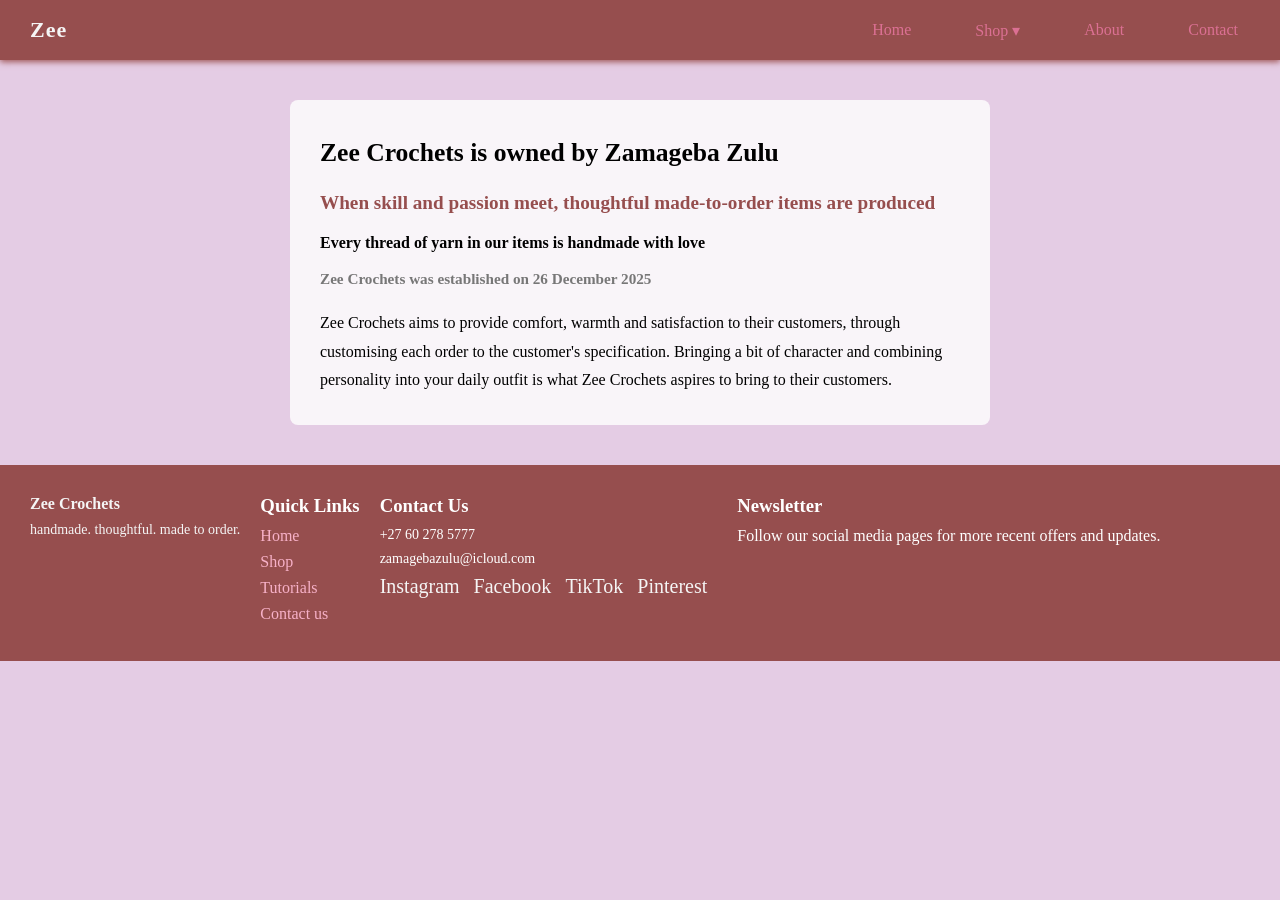
<file: About.html>
<!DOCTYPE html>
<html lang="en">

<head>
    <meta charset="UTF-8">
    <meta name="viewport" content="width=device-width, initial-scale=1.0"> <!-- FIX: was "width-device-width, inital-scale-1.0" (wrong separators) -->
    <title>About – Zee Crochets</title>
    <link rel="stylesheet" href="./css/stylesheet.css">
    <link rel="icon" href="./Icon/icon.png">
</head>

<body>

    <!-- Navigation (was missing entirely) -->
    <nav>
        <div class="navbar">
            <a href="./index.html" class="logo">Zee</a>
            <div class="hamburger" id="hamburger">
                <span></span>
                <span></span>
                <span></span>
            </div>
            <ul class="nav-links" id="navLinks">
                <li><a href="./index.html">Home</a></li>
                <li>
                    <a href="./service.html" class="submenu-toggle">Shop ▾</a>
                    <ul class="submenu">
                        <li><a href="#">Ruffle Hats</a></li>
                        <li><a href="#">Slouchy Beanies</a></li>
                        <li><a href="#">Bikini Tops</a></li>
                    </ul>
                </li>
                <li><a href="./About.html">About</a></li>
                <li><a href="./contact.html">Contact</a></li>
            </ul>
        </div>
    </nav>

    <div class="about-content">
        <h1>Zee Crochets is owned by Zamageba Zulu</h1>
        <h2>When skill and passion meet, thoughtful made-to-order items are produced</h2>
        <h3>Every thread of yarn in our items is handmade with love</h3>
        <h4>Zee Crochets was established on 26 December 2025</h4>

        <p>Zee Crochets aims to provide comfort, warmth and satisfaction to their customers, through customising each
            order to the customer's specification. Bringing a bit of character and combining personality into your daily
            outfit is what Zee Crochets aspires to bring to their customers.</p>
    </div>

</body>

<footer>
    <div class="footer-logo">
        <h2>Zee Crochets</h2>
        <p>handmade. thoughtful. made to order.</p>
    </div>
    <div class="footer-links"> <!-- FIX: original had no footer-links section -->
        <h3>Quick Links</h3>
        <ul>
            <li><a href="./index.html">Home</a></li>
            <li><a href="#">Shop</a></li>
            <li><a href="#">Tutorials</a></li>
            <li><a href="./contact fixed 2.html">Contact us</a></li>
        </ul>
    </div>
    <div class="footer-contact">
        <h3>Contact Us</h3>
        <p>+27 60 278 5777</p>
        <p>zamagebazulu@icloud.com</p>
        <div class="footer-social">
            <a href="#">Instagram</a> <!-- FIX: was "herf" -->
            <a href="#">Facebook</a>
            <a href="#">TikTok</a>
            <a href="#">Pinterest</a>
        </div>
    </div>
    <div class="footer-newsletter"> <!-- FIX: was "footer newsletter" (space = invalid class) -->
        <h3>Newsletter</h3>
        <p>Follow our social media pages for more recent offers and updates.</p>
    </div>
</footer>
<script>
     const hamburger = document.getElementById('hamburger');
    const navLinks = document.getElementById('navLinks');
    const submenuToggles = document.querySelectorAll('.submenu-toggle');

    //Toogle hamburber menu open/close
    hamburger.addEventListener('click', () => {
        hamburger.classList.toggle('active');
        navLinks.classList.toggle('open');
    })

    //Toogle submenu on mobile tap
    submenuToggles.forEach(toogle => {
        toogle.addEventListener('click', (e) => {
            if (window.innerWidth <= 768) {
                e.preventDefault();
                const submenu = toogle.nextElementSibling;
                submenu.classList.toggle('open');
            }
        });
    });
</script>
</html>
</file>
<file: css/stylesheet.css>
* {
    margin: 0;
    padding: 0;
    box-sizing: border-box;
}

/* ── Slideshow ── */
.slideshow-container {
    position: relative; /* FIX: was "postion" */
    margin: 5px 0 0 0;
    max-height: 500px;
}

.mySlides, .myslides {
    display: none;
}

.prev,
.next { /* FIX: was two separate selectors with no comma, so .next rules never applied */
    cursor: pointer;
    position: absolute;
    top: 50%;
    width: auto;
    margin-top: -22px;
    padding: 16px;
    color: whitesmoke;
    font-weight: bold;
    font-size: 18px;
    transition: 0.6s ease; /* FIX: was "0,6s" */
    border-radius: 0 3px 3px 0;
    user-select: none;
}

.next {
    right: 0;
    border-radius: 3px 0 0 3px;
}

.prev:hover,
.next:hover { /* FIX: was two separate selectors with no comma */
    background-color: rgb(178, 157, 197);
}

.text {
    color: aliceblue;
    font-size: 15px; /* FIX: missing colon */
    padding: 8px 12px;
    position: absolute;
    bottom: 8px;
    width: 100%;
}

.numbertext {
    color: rgb(214, 155, 216);
    font-size: 12px;
    padding: 8px 12px;
    position: absolute;
    top: 0;
}

.dot {
    cursor: pointer;
    height: 15px;
    width: 15px;
    margin: 0 2px;
    background-color: pink;
    border-radius: 50%;
    display: inline-block;
    transition: background-color 0.6s ease; /* FIX: was "0,6s" and missing semicolon */
}

.active,
.dot:hover {
    background-color: rgb(223, 126, 158);
}

.fade {
    animation-name: fade;
    animation-duration: 1.5s;
}

@keyframes fade {
    from { opacity: 0.4; }
    to   { opacity: 1; }
}

/* ── Body & Base ── */
body {
    font-family: 'Times New Roman', Times, serif;
    background-color: rgb(228, 204, 228);
}

/* ── Navbar ── */
nav {
    background-color: rgb(150, 78, 78);
    box-shadow: 0 2px 6px rgb(160, 87, 87);
    position: sticky;
    top: 0;
    z-index: 1000;
}

.navbar {
    display: flex;
    justify-content: space-between;
    align-items: center;
    padding: 0 30px;
    height: 60px;
}

.logo {
    color: whitesmoke;
    text-decoration: none;
    font-size: 22px;
    font-weight: bold;
    letter-spacing: 1px;
}

.nav-links {
    list-style: none;
    display: flex;
    gap: 40px;
}

.nav-links li {
    position: relative;
}

.nav-links a {
    color: palevioletred;
    text-decoration: none;
    padding: 8px 12px;
    display: block;
    transition: background 0.3s;
}

.nav-links a:hover {
    background-color: rgb(161, 118, 202);
    border-radius: 10px;
}

/* ── Submenu ── */
.submenu {
    display: none;
    position: absolute;
    top: 100%;
    left: 0;
    background-color: rgb(189, 146, 189);
    list-style: none;
    min-width: 140px;
    border-radius: 4px;
    z-index: 100;
}

.submenu li a {
    padding: 10px 15px;
    color: rgb(174, 174, 241);
}

.submenu li a:hover {
    background-color: rgb(171, 159, 182);
}

@media (min-width: 769px) {
    .nav-links li:hover > .submenu {
        display: block;
    }
}

/* ── Hamburger ── */
.hamburger {
    display: none;
    flex-direction: column;
    cursor: pointer;
}

.hamburger span {
    height: 3px;
    width: 25px;
    background: orangered;
    margin: 4px 0;
    border-radius: 2px;
    transition: 0.3s;
}

@media (max-width: 768px) {
    .hamburger {
        display: flex;
    }

    .nav-links {
        position: absolute;
        top: 60px;
        left: 0;
        background-color: rgb(247, 177, 200);
        width: 100%;
        flex-direction: column;
        gap: 0;
        max-height: 0;
        overflow: hidden;
        transition: max-height 0.3s ease-out;
    }

    .nav-links a {
        padding: 15px;
    }

    .nav-links a:hover {
        background-color: rgb(160, 133, 160);
        border-radius: 4px;
    }

    .nav-links.open {
        max-height: 500px;
    }

    .nav-links li {
        width: 100%;
    }

    .submenu {
        position: static;
        display: none;
        background-color: rgb(152, 152, 255);
    }

    .submenu.open {
        display: block;
    }
}

.hamburger.active span:nth-child(1) {
    transform: rotate(45deg) translate(5px, 5px);
}

.hamburger.active span:nth-child(2) {
    opacity: 0;
}

.hamburger.active span:nth-child(3) {
    transform: rotate(-45deg) translate(5px, -5px);
}

/* ── Contact Form Inputs ── */
#fname,
#lname,
#subject {
    width: 100%;
    padding: 12px;
    border: 1px solid rgb(224, 219, 219); /* FIX: was "boarder" */
    border-radius: 4px;
    box-sizing: border-box;
    margin-top: 6px;
    margin-bottom: 16px;
    resize: vertical;
}

#submit {
    background-color: rgb(187, 83, 118);
    color: whitesmoke;
    padding: 12px 20px;
    border: none;
    border-radius: 4px;
    cursor: pointer;
}

#fname:hover,
#Province:hover,
#subject:hover {
    background-color: rgb(157, 133, 180);
}

/* ── Contact Container ── */
.container {
    max-width: 600px;
    margin: 20px auto;
    padding: 20px;
    background-color: rgba(255, 255, 255, 0.8);
    border-radius: 8px;
}

.container form label {
    display: block;
    margin-top: 12px;
    font-weight: bold;
}

.container form input[type="text"],
.container form select,
.container form textarea {
    width: 100%;
    padding: 8px;
    margin-top: 4px;
    box-sizing: border-box;
    border: 1px solid #ccc;
    border-radius: 4px;
}

.container form input[type="submit"] {
    margin-top: 16px;
    padding: 10px 24px;
    background-color: rgb(150, 78, 78);
    color: white;
    border: none;
    border-radius: 4px;
    cursor: pointer;
}

.container form input[type="submit"]:hover {
    background-color: rgb(120, 58, 58);
}

/* ── Service / Shop Cards ── */
.row {
    display: flex;
    flex-wrap: wrap;
    gap: 20px;
    padding: 20px;
    justify-content: center;
}

.column {
    flex: 1 1 260px;
    max-width: 320px;
}

.card {
    background: rgba(255,255,255,0.85);
    border-radius: 8px;
    overflow: hidden;
    box-shadow: 0 2px 8px rgba(0,0,0,0.15);
}

.card img {
    display: block;
    width: 100%;
    height: 220px;
    object-fit: cover;
}

.card .container {
    padding: 16px;
    background: transparent;
    border-radius: 0;
    margin: 0;
    max-width: none;
}

.button {
    background-color: rgb(150, 78, 78);
    color: white;
    border: none;
    padding: 8px 16px;
    border-radius: 4px;
    cursor: pointer;
    transition: background 0.3s;
}

.button:hover {
    background-color: rgb(120, 58, 58);
}

/* ── About Page ── */
.about-content {
    max-width: 700px;
    margin: 40px auto;
    padding: 30px;
    background-color: rgba(255,255,255,0.8);
    border-radius: 8px;
    line-height: 1.8;
}

.about-content h1 { font-size: 1.6rem; margin-bottom: 10px; }
.about-content h2 { font-size: 1.2rem; margin-bottom: 8px; color: rgb(150,78,78); }
.about-content h3 { font-size: 1rem;   margin-bottom: 8px; }
.about-content h4 { font-size: 0.95rem; margin-bottom: 16px; color: #777; }

/* ── Footer ── */
footer {
    display: flex;
    flex-wrap: wrap;
    gap: 20px;
    padding: 30px;
    background-color: rgb(150, 78, 78);
    color: white;
    margin-top: 40px;
}

footer h2, footer h3 {
    margin-bottom: 10px;
}

footer a {
    color: rgb(247, 177, 200);
    text-decoration: none;
}

footer ul {
    list-style: none;
    padding: 0;
}

footer ul li {
    margin-bottom: 8px;
}

footer ul li a:hover,
.footer-links ul li a:hover { /* FIX: was ".footer-links ul li a :hover" (space before :hover) */
    color: rgb(253, 143, 161);
}

.footer-contact p {  /* FIX: was ".footer.contact p" */
    font-size: 14px;
    margin: 8px 0;
}

.footer-social a {
    display: inline-block;
    margin-right: 10px; /* FIX: was "margin: right 10px" */
    color: whitesmoke;
    font-size: 20px;
    text-decoration: none;
}

.footer-newsletter input[type="email"] { /* FIX: was [type-"email"] */
    padding: 10px;
    width: 70%;
    border: none;
    border-radius: 4px 0 0 4px;
}

.footer-logo h2 {
    font-size: 16px;
    margin: 0 0 6px;
    color: whitesmoke;
}

.footer-logo p {
    font-size: 14px;
    line-height: 1.6; /* FIX: was "1-6" */
    color: whitesmoke;
}
</file>
